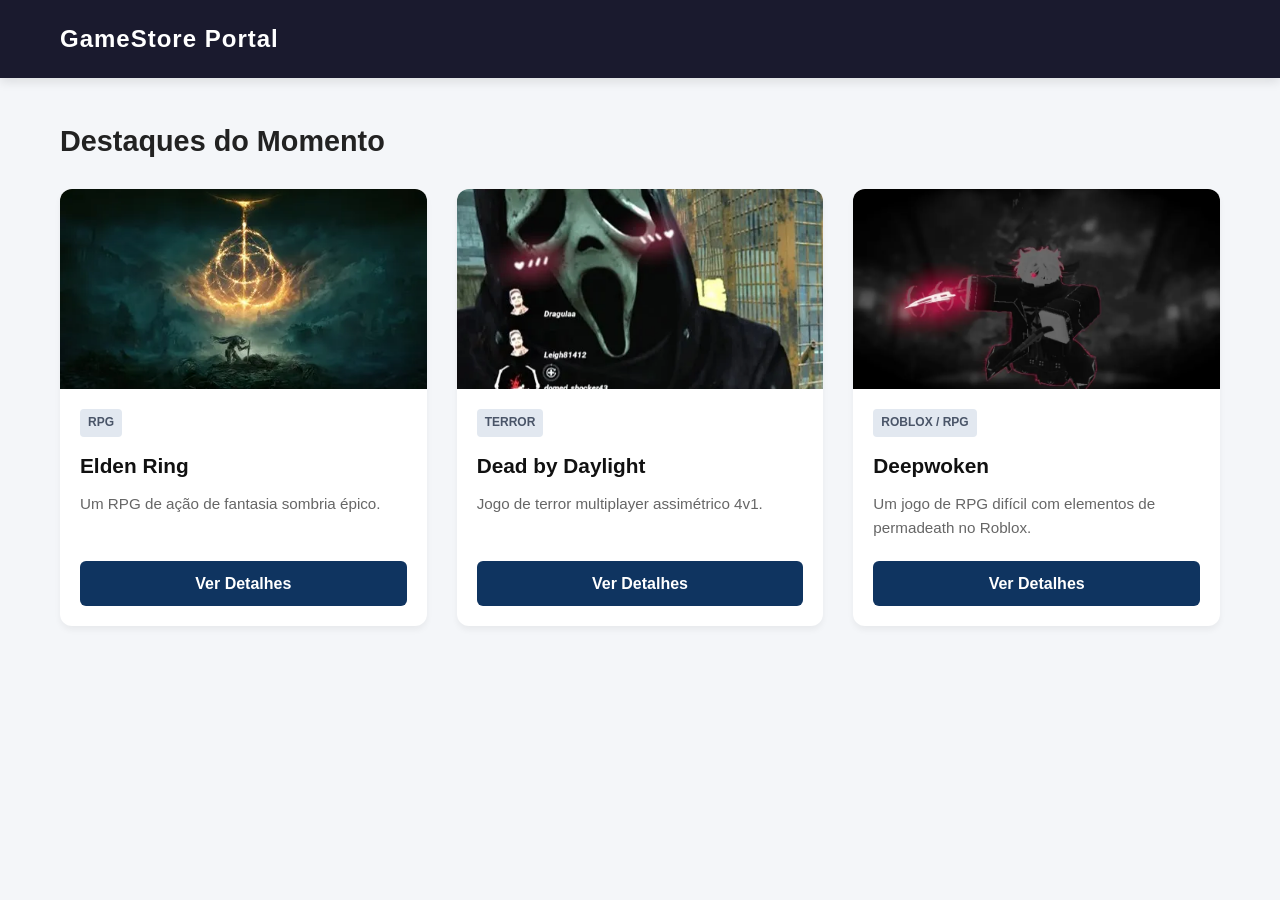
<file: public/index.html>
<!DOCTYPE html>
<html lang="pt-BR">
<head>
  <meta charset="UTF-8">
  <meta name="viewport" content="width=device-width, initial-scale=1.0">
  <title>Portal Dinâmico - Home</title>
  <link rel="stylesheet" href="styles.css">
</head>
<body>

  <header>
    <div class="navbar">
      <h1>GameStore Portal</h1>
    </div>
  </header>

  <main class="content-wrapper">
    <h2>Destaques do Momento</h2>
    <div id="container-cards" class="cards-grid"></div>
  </main>

  <script src="script.js"></script>
</body>
</html>
</file>
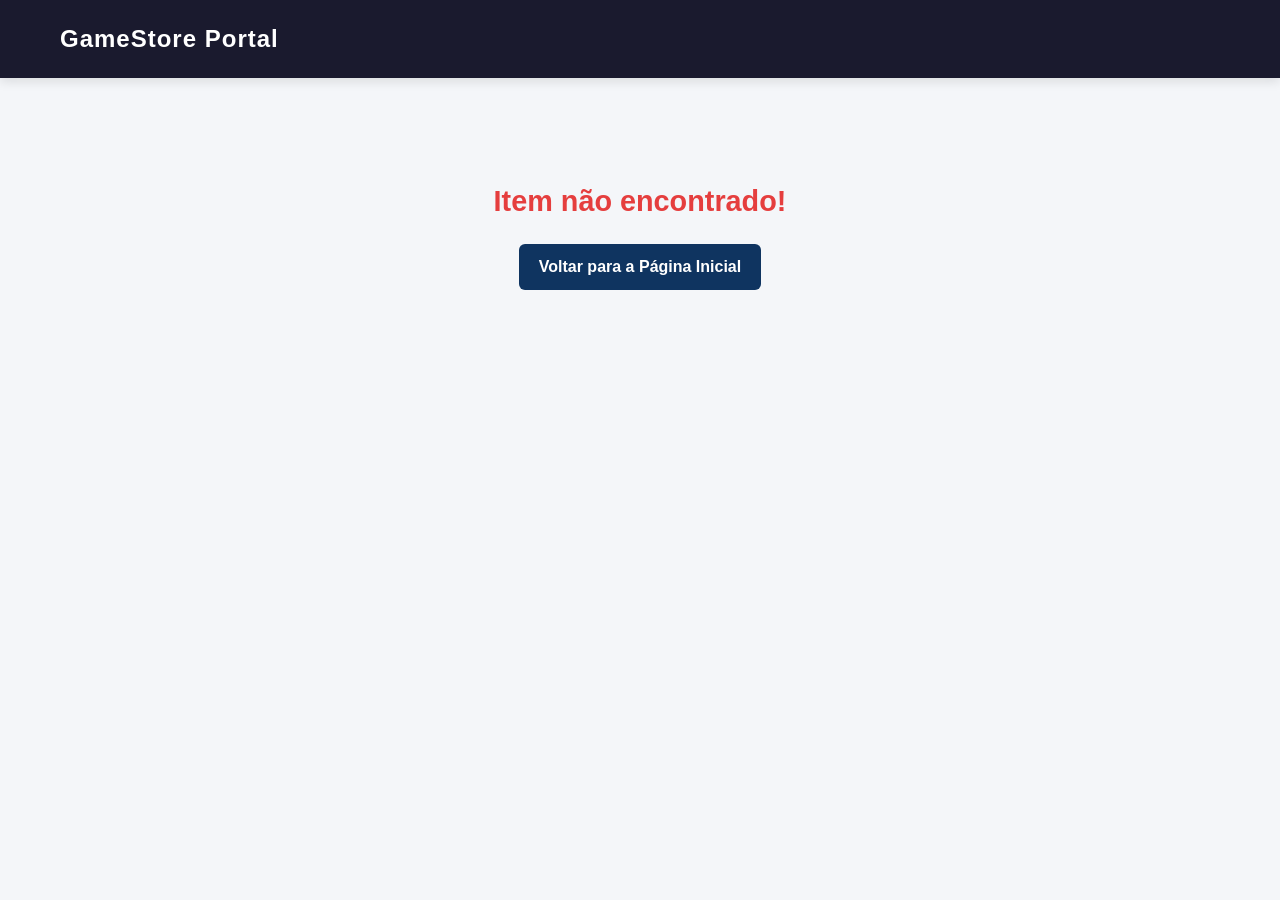
<file: public/detalhes.html>
<!DOCTYPE html>
<html lang="pt-BR">
<head>
  <meta charset="UTF-8">
  <meta name="viewport" content="width=device-width, initial-scale=1.0">
  <title>Portal Dinâmico - Detalhes</title>
  <link rel="stylesheet" href="styles.css">
</head>
<body>

  <header>
    <div class="navbar">
      <h1>GameStore Portal</h1>
    </div>
  </header>

  <main class="content-wrapper">
    <div id="container-detalhes"></div>
  </main>

  <!-- Vinculando o mesmo arquivo JavaScript -->
  <script src="script.js"></script>
</body>
</html>
</file>
<file: public/styles.css>
* {
  margin: 0;
  padding: 0;
  box-sizing: border-box;
}

body {
  font-family: 'Segoe UI', Tahoma, Geneva, Verdana, sans-serif;
  background-color: #f4f6f9;
  color: #333;
  line-height: 1.6;
}

.content-wrapper {
  max-width: 1200px;
  margin: 40px auto;
  padding: 0 20px;
}

h2 {
  margin-bottom: 25px;
  color: #222;
  font-size: 1.8rem;
}

header {
  background-color: #1a1a2e;
  color: #ffffff;
  padding: 20px 0;
  box-shadow: 0 4px 10px rgba(0, 0, 0, 0.1);
}

.navbar {
  max-width: 1200px;
  margin: 0 auto;
  padding: 0 20px;
}

.navbar h1 {
  font-size: 1.5rem;
  font-weight: 700;
  letter-spacing: 1px;
}

.cards-grid {
  display: grid;
  grid-template-columns: repeat(auto-fill, minmax(300px, 1fr));
  gap: 30px;
}

.card {
  background-color: #ffffff;
  border-radius: 12px;
  overflow: hidden;
  box-shadow: 0 4px 6px rgba(0, 0, 0, 0.05);
  transition: transform 0.2s ease, box-shadow 0.2s ease;
  display: flex;
  flex-direction: column;
}

.card:hover {
  transform: translateY(-5px);
  box-shadow: 0 8px 15px rgba(0, 0, 0, 0.1);
}

.card img {
  width: 100%;
  height: 200px;
  object-fit: cover;
  background-color: #e2e8f0;
}

.card-body {
  padding: 20px;
  display: flex;
  flex-direction: column;
  flex-grow: 1;
}

.categoria {
  display: inline-block;
  background-color: #e2e8f0;
  color: #4a5568;
  font-size: 0.75rem;
  font-weight: bold;
  text-transform: uppercase;
  padding: 4px 8px;
  border-radius: 4px;
  margin-bottom: 12px;
  align-self: flex-start;
}

.card-body h3 {
  font-size: 1.3rem;
  margin-bottom: 10px;
  color: #111;
}

.card-body p {
  font-size: 0.95rem;
  color: #666;
  margin-bottom: 20px;
  flex-grow: 1;
}

/* Elementos de Botão */
.btn {
  display: inline-block;
  text-align: center;
  background-color: #0f3460;
  color: #ffffff;
  text-decoration: none;
  padding: 10px 20px;
  border-radius: 6px;
  font-weight: 600;
  transition: background-color 0.2s ease;
}

.btn:hover {
  background-color: #164e8d;
}

.btn-voltar {
  display: inline-block;
  color: #0f3460;
  text-decoration: none;
  font-weight: 600;
  margin-bottom: 25px;
  transition: color 0.2s ease;
}

.btn-voltar:hover {
  color: #164e8d;
  text-decoration: underline;
}

.detalhe-grid {
  display: grid;
  grid-template-columns: 1fr;
  gap: 40px;
  background-color: #ffffff;
  padding: 30px;
  border-radius: 12px;
  box-shadow: 0 4px 6px rgba(0, 0, 0, 0.05);
}

.detalhe-img img {
  width: 100%;
  max-height: 450px;
  object-fit: cover;
  border-radius: 8px;
}

.detalhe-info h1 {
  font-size: 2.2rem;
  margin: 10px 0;
  color: #111;
}

.meta-info {
  font-size: 0.9rem;
  color: #888;
  border-bottom: 1px solid #e2e8f0;
  padding-bottom: 15px;
  margin-bottom: 20px;
}

.descricao-longa {
  font-size: 1.1rem;
  color: #444;
  line-height: 1.8;
}

.erro-not-found {
  text-align: center;
  padding: 60px 20px;
}

.erro-not-found h2 {
  margin-bottom: 20px;
  color: #e53e3e;
}

@media (min-width: 768px) {
  .detalhe-grid {
    grid-template-columns: 45% 1fr; /* Divide em duas colunas no computador */
    align-items: start;
  }
}
</file>
